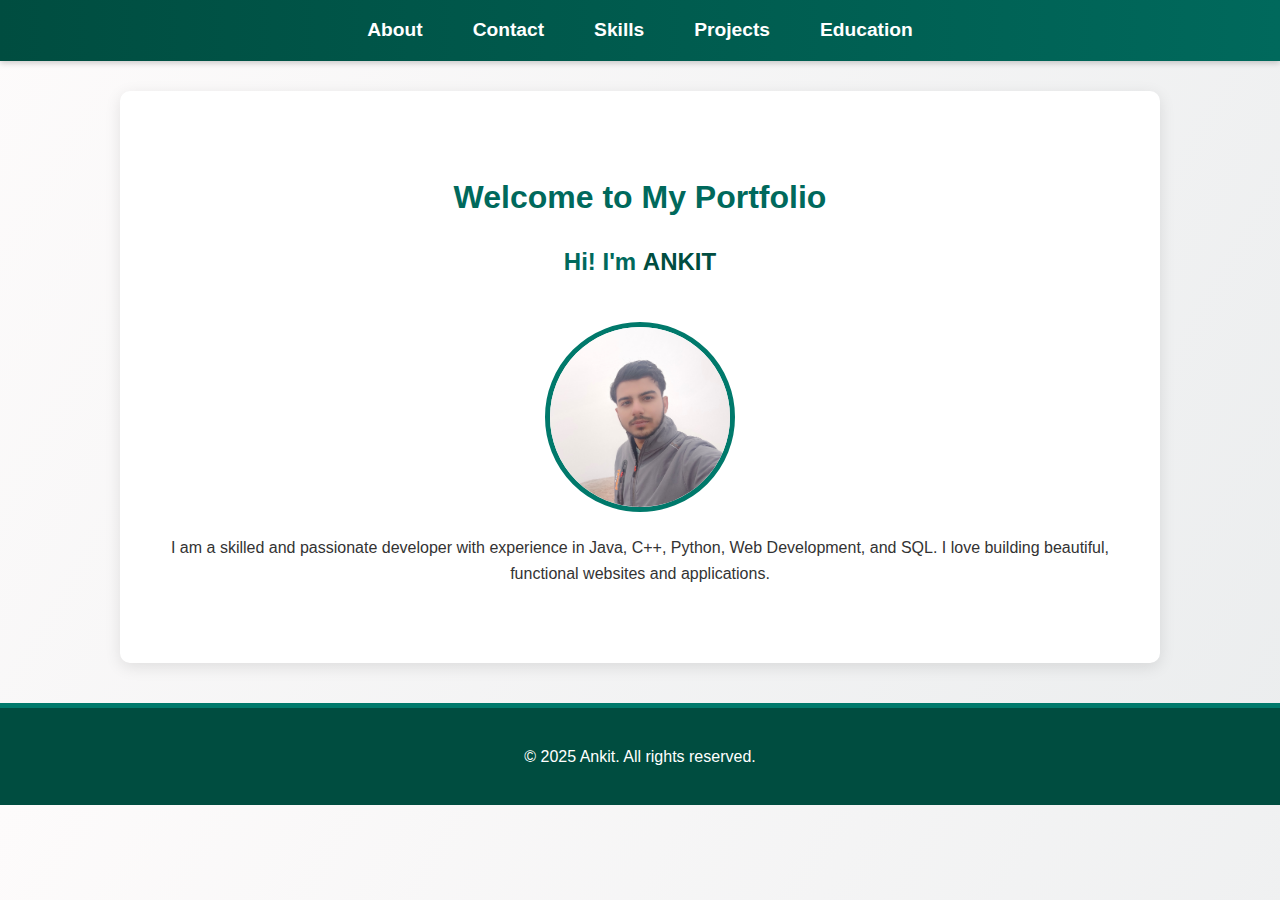
<file: index.html>
<!DOCTYPE html>
<html lang="en">
<head>
  <meta charset="UTF-8">
  <meta name="viewport" content="width=device-width, initial-scale=1.0">
  <title>Ankit Portfolio</title>
  <link rel="stylesheet" href="Portf.css">
</head>
<body>
  <nav>
    <a href="index.html">About</a>
    <a href="Port_cont.html">Contact</a>
    <a href="Port_skill.html">Skills</a>
    <a href="Port_proj.html">Projects</a>
    <a href="Port_edu.html">Education</a>
  </nav>

  <section id="home">
    <h1>Welcome to My Portfolio</h1>
    <h2>Hi! I'm <strong>ANKIT</strong></h2>
    <img src="MY.jpeg" alt="Profile Photo">
    <p>I am a skilled and passionate developer with experience in Java, C++, Python, Web Development, and SQL. I love building beautiful, functional websites and applications.</p>
  </section>

  <footer>
    <p>&copy; 2025 Ankit. All rights reserved.</p>
  </footer>
</body>
</html>
</file>
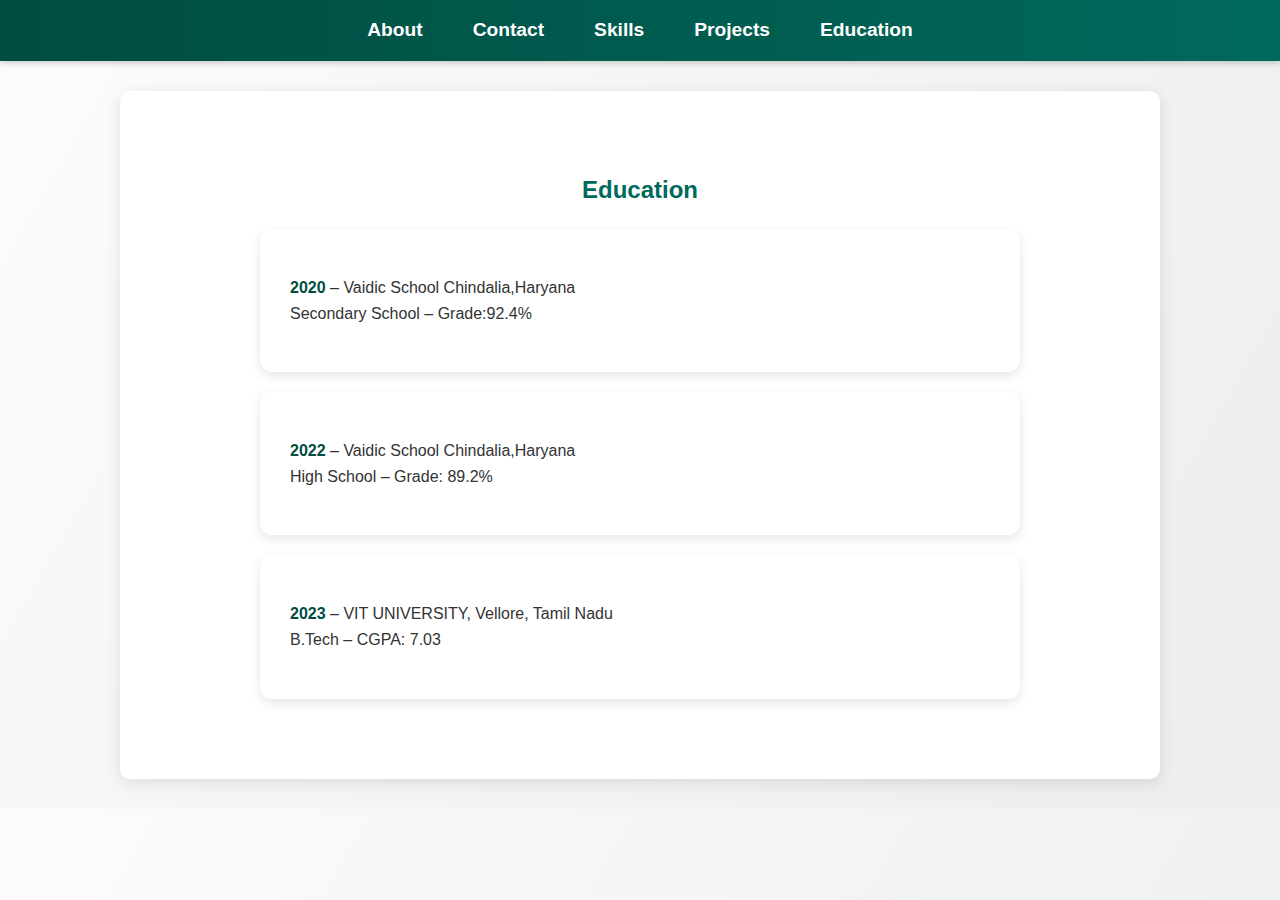
<file: Port_edu.html>
<!DOCTYPE html>
<html lang="en">
<head>
  <meta charset="UTF-8">
  <meta name="viewport" content="width=device-width, initial-scale=1.0">
  <title>Education</title>
  <link rel="stylesheet" href="Portf.css">
</head>
<body>
  <nav>
    <a href="Port.html">About</a>
    <a href="Port_cont.html">Contact</a>
    <a href="Port_skill.html">Skills</a>
    <a href="Port_proj.html">Projects</a>
    <a href="Port_edu.html">Education</a>
  </nav>
  <section id="education">
    <h2>Education</h2>
    <div class="contact-card">
      <p><strong>2020</strong> – Vaidic School Chindalia,Haryana<br>Secondary School – Grade:92.4%</p>
    </div>
    <div class="contact-card">
      <p><strong>2022</strong> – Vaidic School Chindalia,Haryana<br>High School – Grade: 89.2%</p>
    </div>
    <div class="contact-card">
      <p><strong>2023</strong> – VIT UNIVERSITY, Vellore, Tamil Nadu<br>B.Tech – CGPA: 7.03</p>
    </div>
  </section>
</body>
</html>
</file>
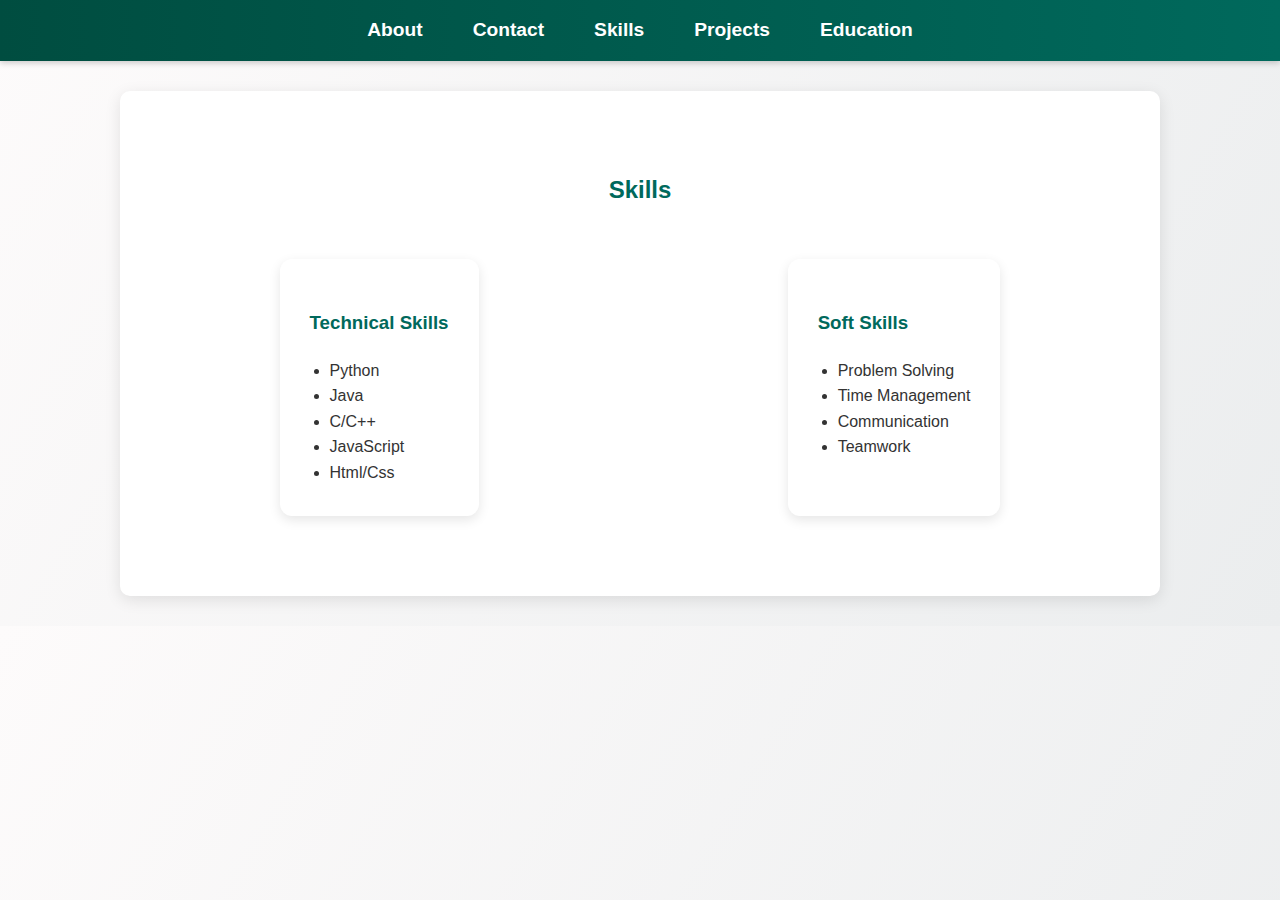
<file: Port_skill.html>
<!DOCTYPE html>
<html lang="en">
<head>
  <meta charset="UTF-8">
  <meta name="viewport" content="width=device-width, initial-scale=1.0">
  <title>Skills</title>
  <link rel="stylesheet" href="Portf.css">
</head>
<body>
  <nav>
    <a href="Port.html">About</a>
    <a href="Port_cont.html">Contact</a>
    <a href="Port_skill.html">Skills</a>
    <a href="Port_proj.html">Projects</a>
    <a href="Port_edu.html">Education</a>
  </nav>
  <section id="skills">
    <h2>Skills</h2>
    <div class="skills-container">
      <div class="skill-card">
        <h3>Technical Skills</h3>
        <ul>
          <li>Python</li>
          <li>Java</li>
          <li>C/C++</li>
          <li>JavaScript</li>
          <li>Html/Css</li>
        </ul>
      </div>
      <div class="skill-card">
        <h3>Soft Skills</h3>
        <ul>
          <li>Problem Solving</li>
          <li>Time Management</li>
          <li>Communication</li>
          <li>Teamwork</li>
        </ul>
      </div>
    </div>
  </section>
</body>
</html>
</file>
<file: Portf.css>
body {
    margin: 0;
    font-family: 'Segoe UI', Tahoma, Geneva, Verdana, sans-serif;
    background: linear-gradient(120deg, #fdfbfb 0%, #ebedee 100%);
    color: #333;
    line-height: 1.6;
  }
  nav {
    background: linear-gradient(to right, #004d40, #00695c);
    display: flex;
    justify-content: center;
    padding: 15px 0;
    position: sticky;
    top: 0;
    z-index: 1000;
    box-shadow: 0 2px 6px rgba(0,0,0,0.2);
  }
  nav a {
    color: #ffffff;
    margin: 0 25px;
    text-decoration: none;
    font-weight: 600;
    font-size: 1.2rem;
    transition: all 0.3s ease-in-out;
  }
  nav a:hover {
    color: #ffab91;
    transform: scale(1.1);
  }
  section {
    padding: 60px 20px;
    text-align: center;
    background-color: #ffffff;
    border-radius: 10px;
    margin: 30px auto;
    max-width: 1000px;
    box-shadow: 0 4px 16px rgba(0,0,0,0.1);
  }
  #home img {
    width: 180px;
    height: 180px;
    border-radius: 50%;
    border: 5px solid #00796b;
    margin-top: 20px;
    object-fit: cover;
  }
  .contact-card, .skill-card {
    background-color: #ffffff;
    margin: 20px auto;
    padding: 30px;
    max-width: 700px;
    text-align: left;
    box-shadow: 0 4px 12px rgba(0,0,0,0.1);
    border-radius: 12px;
  }
  .project {
    display: flex;
    justify-content: center;
    flex-wrap: wrap;
    gap: 25px;
  }
  .project-card {
    width: 320px;
    background-color: #fff;
    border-radius: 15px;
    overflow: hidden;
    box-shadow: 0 6px 20px rgba(0,0,0,0.15);
    transition: transform 0.3s ease, box-shadow 0.3s ease;
  }
  .project-card:hover {
    transform: translateY(-8px);
    box-shadow: 0 8px 24px rgba(0,0,0,0.2);
  }
  .project-card img {
    width: 100%;
    height: 200px;
    object-fit: cover;
  }
  ul {
    list-style-type: disc;
    text-align: left;
    margin: 0 auto;
    max-width: 300px;
    padding-left: 20px;
  }
  .skills-container {
    display: flex;
    justify-content: center;
    flex-wrap: wrap;
    gap: 30px;
    margin-top: 30px;
  }
  h1, h2, h3 {
    color: #00695c;
    margin-bottom: 20px;
  }
  strong {
    color: #004d40;
  }
  footer {
    text-align: center;
    background-color: #004d40;
    color: white;
    padding: 20px;
    margin-top: 40px;
    border-top: 5px solid #00796b;
  }
</file>
